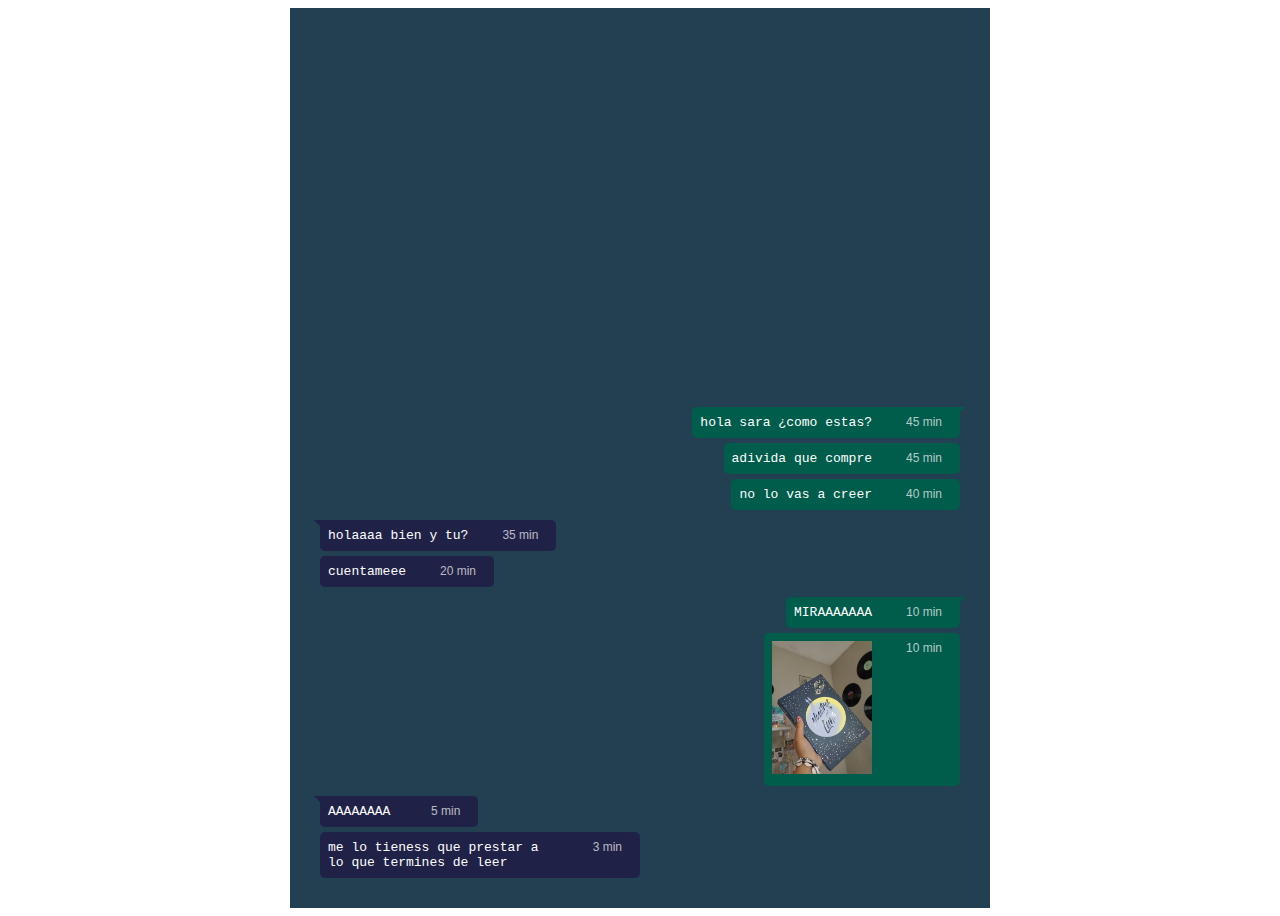
<file: chat estilo whatsapp/index.html>
<!DOCTYPE html>
<html lang="en">
<head>
    <meta charset="UTF-8">
    <meta name="viewport" content="width=device-width, initial-scale=1.0">
    <title>Document</title>
    <link rel="stylesheet" href="style.css">

</head>
<body>
    <div class="chat-container">
        <div class="bubble-container right">
            <div class="bubble">
                <div class="bubble-text">
                    <div>
                        <samp>hola sara ¿como estas?</samp>
                        <div class="bubble-info">45 min</div>
                    </div>
                </div>
            </div>

            <div class="bubble">
                <div class="bubble-text">
                    <div>
                        <samp>adivida que compre</samp>
                        <div class="bubble-info">45 min</div>
                    </div>
                </div>
            </div>

            <div class="bubble">
                <div class="bubble-text">
                    <div>
                        <samp>no lo vas a creer</samp>
                        <div class="bubble-info">40 min</div>
                    </div>
                </div>
            </div>
        </div>

        <div class="bubble-container left">
            <div class="bubble">
                <div class="bubble-text">
                    <div>
                        <samp>holaaaa bien y tu?</samp>
                        <div class="bubble-info">35 min</div>
                    </div>
                </div>
            </div>

            <div class="bubble">
                <div class="bubble-text">
                    <div>
                        <samp>cuentameee </samp>
                        <div class="bubble-info">20 min</div>
                    </div>
                </div>
            </div>




        </div>

        <div class="bubble-container right">
            <div class="bubble">
                <div class="bubble-text">
                    <div>
                        <samp>MIRAAAAAAA</samp>
                        <div class="bubble-info">10 min</div>
                    </div>
                </div>
            </div>

            <div class="bubble">
                <div class="bubble-text">
                    <div>
                        <samp><img src="Alice Kellen.jpeg" alt="" width="100" ></samp>
                        
                        <div class="bubble-info">10 min</div>
                    </div>
                </div>
            </div>
        </div>
        <div class="bubble-container left">
            <div class="bubble">
                <div class="bubble-text">
                    <div>
                        <samp>AAAAAAAA</samp>
                        <div class="bubble-info">5 min</div>
                    </div>
                </div>
            </div>

            <div class="bubble">
                <div class="bubble-text">
                    <div>
                        <samp>me lo tieness que prestar a lo que termines de leer </samp>
                        <div class="bubble-info">3 min</div>
                    </div>
                </div>
            </div>




        </div>

    </div>


</body>
</html>
</file>
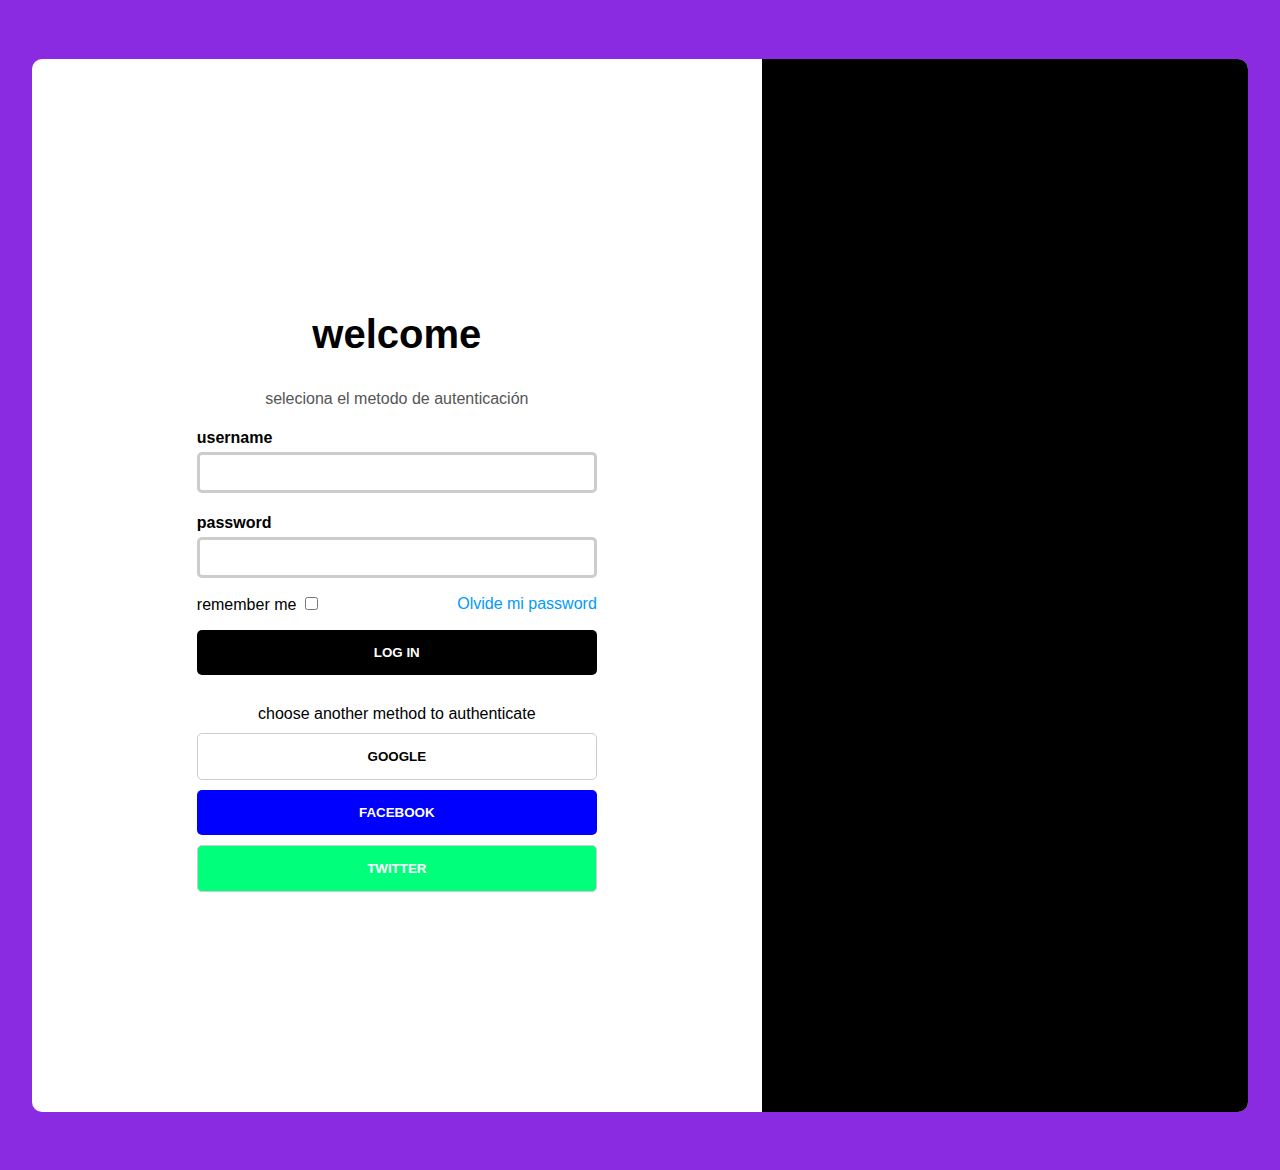
<file: formulario login/index1.html>
<!DOCTYPE html>
<html lang="en">
<head>
    <meta charset="UTF-8">
    <meta name="viewport" content="width=device-width, initial-scale=1.0">
    <title>proyecto I</title>
   <link rel="stylesheet" href="estilos.css">
</head>
<body>
    
    <div class="form-container">
        <div class="login-container">
            <h2>welcome</h2>
            <p>seleciona el metodo de autenticación</p>

            <form action="">
                <p>
                    <label for="username">username</label>
                    <input  class="input" type="text" name="username" id="username">
                </p>

                <p>
                    <label for="password">password</label>
                    <input class="input" type="text" name="password" id="password">
                </p>

                <div class="options">
                    <div>
                        remember me
                        <input type="checkbox" name="remember" id="remember">
                    </div>
                    <div>
                        <a href="#">Olvide mi password</a>
                    </div>
                </div>

                <p>
                    <input type="submit" class="btn btn-login" value="log in">
                </p>
                <div class="providers">
                    <span>choose another method to authenticate</span>
                    <button class="btn btn-google">Google</button>
                    <button class="btn btn-facebook">Facebook</button>  
                    <button class="btn btn-twitter">twitter</button>
                </div>
            </form> 
        </div>
        <div class="welcome-screen-container"></div>
    </div>
</body>
</html>
</file>
<file: chat estilo whatsapp/style.css>
body{
    font-family: Arial, Helvetica, sans-serif;

}

.chat-container {
    color: white;
    width: 700px;
    margin: 0 auto;
    display: flex;
    flex-direction: column;
    justify-content: end;
    height: 100vh;
    background-color: #233f52;
    box-sizing: border-box;
    gap: 10px;
    padding: 30px;

}
.chat-container .bubble-container{
     
      display: flex;
      flex-direction: column;
      gap: 5px;
 }

.chat-container .bubble-container.left{
    width: 50%;
    margin-right: auto;
    align-items: flex-start;
}     
.chat-container .bubble-container.right{
    width: 50%;
    margin-left: auto;
    align-items: flex-end;
}     
.chat-container .bubble-container .bubble-text {
    color: white;
}
.chat-container .bubble-container.left .bubble-text > div{
    position: relative;
    background-color: #202146;
    display: inline-flex;
}
.chat-container .bubble-container.right .bubble-text > div{
    position: relative;
    background-color: #005c4b;
   

}.chat-container .bubble-container .bubble .bubble-text > div{
    padding: 8px;
    border-radius: 5px;
    display: flex;
    justify-content: space-between;

}
.chat-container .bubble-container .bubble-text .bubble-info{
   font-size: 12px;
   color: rgb(255, 255, 255,0.7);
   padding: 0px 10px;
   text-align: right;
   width: 80px;
   min-width: 80px;
   max-width: 80px;
   box-sizing: border-box;
   
   }
 .chat-container .bubble-container.left .bubble:nth-child(1) .bubble-text > div::before {
    content:'';
    position: absolute;
    width: 0;
    height: 0;
    border-right: solid 5px #202146;
    border-top: solid 5px #202146;
    border-left: solid 5px transparent;
    border-bottom: solid 5px transparent;
    left: -6px;
    top: 0;
 }

 .chat-container .bubble-container.right .bubble:nth-child(1) .bubble-text > div::before {
    content:'';
    position: absolute;
    width: 0;
    height: 0;
    border-left: solid 5px #005c4b;
    border-top: solid 5px #005c4b;
    border-right: solid 5px transparent;
    border-bottom: solid 5px transparent;
    right: -5px;
    top: 0;
 }
</file>
<file: formulario login/estilos.css>
body{
    font-family: Arial, Helvetica, sans-serif;
    padding: 0;
    margin: 0;
    display: flex;
    align-items: center;
    justify-content: center;
    height: 130vh;

    background-color: blueviolet;
}

.form-container{
    background-color: white;
    width: 80%;
    border-radius: 10px;
    overflow: hidden;

    height: 90%;

    display: flex;
    align-items: center;

}

.form-container .login-container{
    width: 400px;
    margin: 0 auto;
}

.form-container .login-container > h2{
    text-align: center;
    font-size: 2.5rem;
}

.form-container .login-container > p,
.form-container .login-container > span{
    text-align: center;
    color: #555;
}
.form-container .login-container label{
    display: block;
    font-weight: bold;
    padding: 5px 0;
}
.form-container .login-container input.input{
    display: block;
    width: 100%;
    box-sizing: border-box;
    padding: 10px;
    border: solid #ccc;
    border-radius: 5px;
}
.form-container .login-container input.input:focus{
    outline: solid 2px rgb(0, 153, 255);
}

.form-container .login-container .options {
    display: flex;
    justify-content: space-between;
    align-items: center;
}
.form-container a{
    color:#0099ff;
    text-decoration:none;
}
.form-container a:hover{
    text-decoration:underline; 
}
.form-container .login-container .providers{
    display: flex;
    flex-direction: column;
    gap: 10px;
    text-align: center;
    margin-top: 30px;
}
.btn{
    border: none;
    padding: 15px 0;
    width: 100%;
    font-weight: bolder;
    display: block;
    border-radius: 5px;
    text-transform: uppercase;
    cursor: pointer;
}

.btn.btn-login{
    background-color: black;
    color: white;
}

.btn.btn-login:hover{
    background-color: #333;
}


.btn.btn-facebook{
    background-color: blue;
    color: white;
}

.btn.btn-facebook:hover{
    background-color:rgba(12, 12, 135, 0.79);
}


.btn.btn-google{
    background-color: white;
    color: black;
    border: solid 1px #ccc;
}

.btn.btn-google:hover{
    background-color: #cecaca;
}


.btn.btn-twitter{
    background-color: rgb(0, 255, 123);
    color:white;
    border: solid 1px #ccc;
}
.btn.btn-twitter:hover{
    background-color: rgb(6, 83, 44);
}

.form-container .welcome-screen-container{
    background-color: black;
    height: 100%;
    width: 50%;
}


@media screen and (max-width:1357px){
    .form-container{
       width: 95%;
    }
    .form-container .login-container{
        width: 400px;
        margin: 0 auto;
    
     }  
     
     .form-container .welcome-screen-container{
        width: 40%;
     }
    
     @media screen and (max-width:900px){
        .form-container{
            height: 60%;
        }
    
        .form-container .login-container{
            width: 350px;
        }
        .form-container .welcome-screen-container{
            display: none;
    
    }
 
}   
}
</file>
